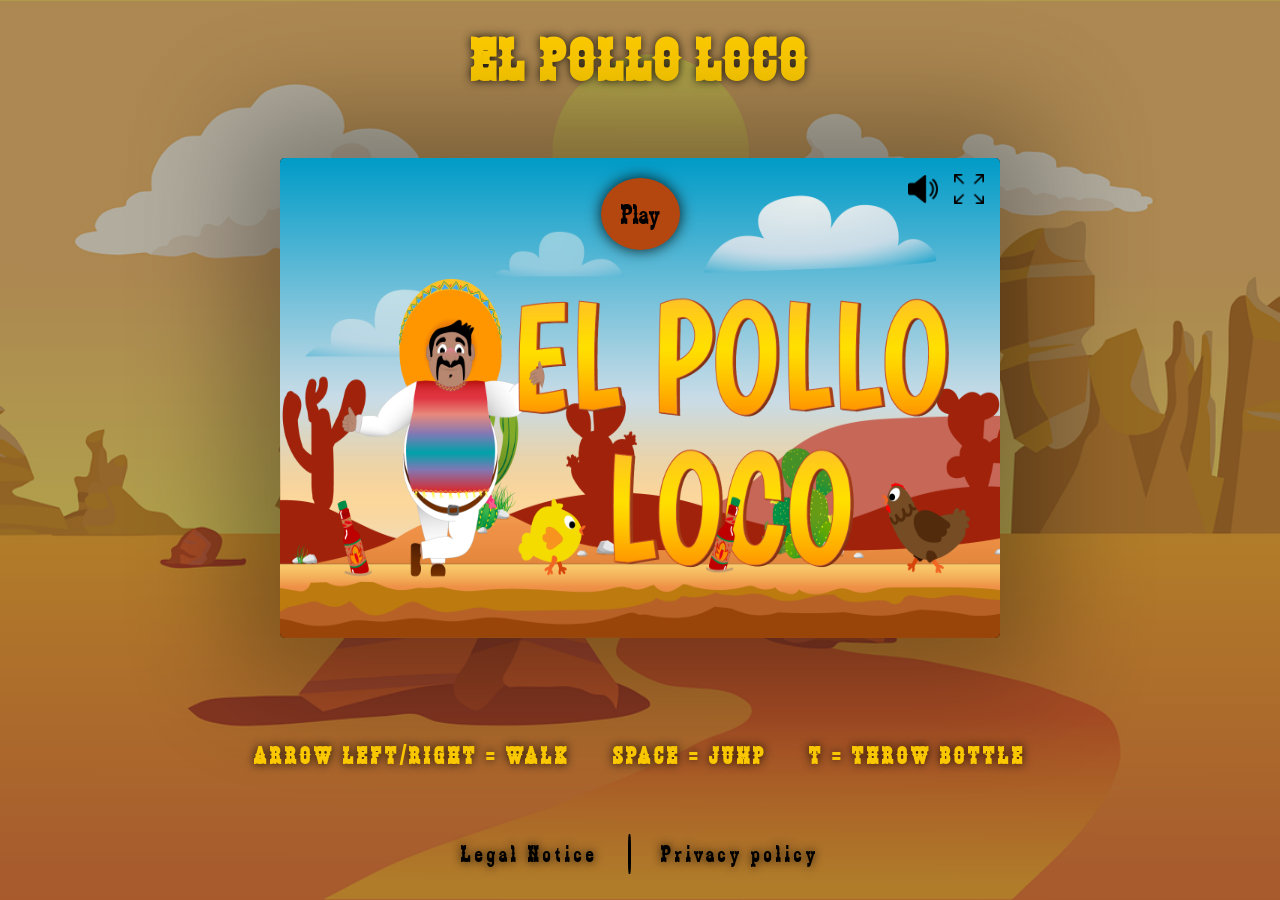
<file: index.html>
<!DOCTYPE html>
<html lang="en" translate="no">

<head>
    <meta charset="UTF-8">
    <meta name="viewport" content="width=device-width, initial-scale=1.0">
    <title>El Pollo Loco</title>
    <link rel="icon" type="image/x-icon" href="img/6_salsa_bottle/bottle_rotation/1_bottle_rotation.png">
    <link rel="stylesheet" href="css/style.css">
    <link rel="stylesheet" href="css/fonts-zabras.css">
    <script src="javaScript/classes/world.class.js"></script>
    <script src="javaScript/classes/drawableObjects.class.js"></script>
    <script src="javaScript/classes/startScreen.class.js"></script>
    <script src="javaScript/classes/endScreen.class.js"></script>
    <script src="javaScript/classes/movableObjects.class.js"></script>
    <script src="javaScript/classes/backgroundObjects.class.js"></script>
    <script src="javaScript/classes/keyboard.class.js"></script>
    <script src="javaScript/classes/clouds.class.js"></script>
    <script src="javaScript/classes/character.class.js"></script>
    <script src="javaScript/classes/chicken.class.js"></script>
    <script src="javaScript/classes/smallChicken.class.js"></script>
    <script src="javaScript/classes/bottlebar.class.js"></script>
    <script src="javaScript/classes/healthBar.class.js"></script>
    <script src="javaScript/classes/coinBar.class.js"></script>
    <script src="javaScript/classes/level.class.js"></script>
    <script src="javaScript/classes/endboss.class.js"></script>
    <script src="javaScript/classes/coins.class.js"></script>
    <script src="javaScript/classes/bottle.class.js"></script>
    <script src="javaScript/classes/throwAbleObjects.class.js"></script>
    <script src="javaScript/classes/bossHealthBar.class.js"></script>

    <script src="javaScript/levels/level1.js"></script>
    <script src="javaScript/game.js"></script>
</head>

<body onload="init(); loadRightIcon()">

    <header>
        <h1>EL POLLO LOCO</h1>
        <h1>
        </h1>
    </header>

    <section class="section-canvas">
        <div class="container" id="fullscreen">
            <canvas width="720" height="480" id="canvas" class="canvasSize">
            </canvas>
            <menu class="controls_top" id="menu-top">
                <button class="play-button" onclick="startTheGame()" id="play-button">Play</button>
                <div class="mute-fullscreen-div">
                    <button onmousedown="changeImgSrc('volume')"><img src="icons/volume.png" alt="Volume"
                            id="volume-img"></button>
                    <button onmousedown="changeImgSrc('screen')" class="screen-button"><img src="icons/fullscreen.png" alt="Fullscreen"
                            id="fullscreen-img"></button>
                </div>
            </menu>
            <div class="game-over-buttons" id="game-over-buttons">
                <button onclick="reloadGame()">Play again</button>
                <button onclick="restartGame()">To Menu</button>
            </div>
            <menu class="controls_bottom none" id="menu-bottom">
                <div class="control_panel_left">
                    <button id="btn-left-mobile"><img src="icons/arrow-left.png" alt="Arrow left"></button>
                    <button id="btn-right-mobile"><img src="icons/arrow-right.png" alt="Arrow rigth"></button>
                </div>
                <div class="control_panel_right">
                    <button id="btn-jump-mobile"><img src="icons/up-arrow.png" alt="Arrow up"></button>
                    <button id="btn-throw-mobile"><img src="icons/curve-arrow.png" alt="Arrow curve"></button>
                </div>
            </menu>
        </div>
    </section>

    <section>
        <div class="description">
            <h2>ARROW LEFT/RIGHT = WALK</h2>
            <h2>SPACE = JUMP</h2>
            <h2>T = THROW BOTTLE</h2>
        </div>
    </section>

    <footer id="footer">
        <a href="legal-notice.html">Legal Notice</a>
        <div class="placeholder"></div>
        <a href="privacy-policy.html">Privacy policy</a>
    </footer>

    <div class="phone-message">
        <h3>Pleaser rotate your phone or tablet to play!</h3>
        <img src="icons/phone-rotate.png" alt="">
    </div>
</body>

</html>
</file>
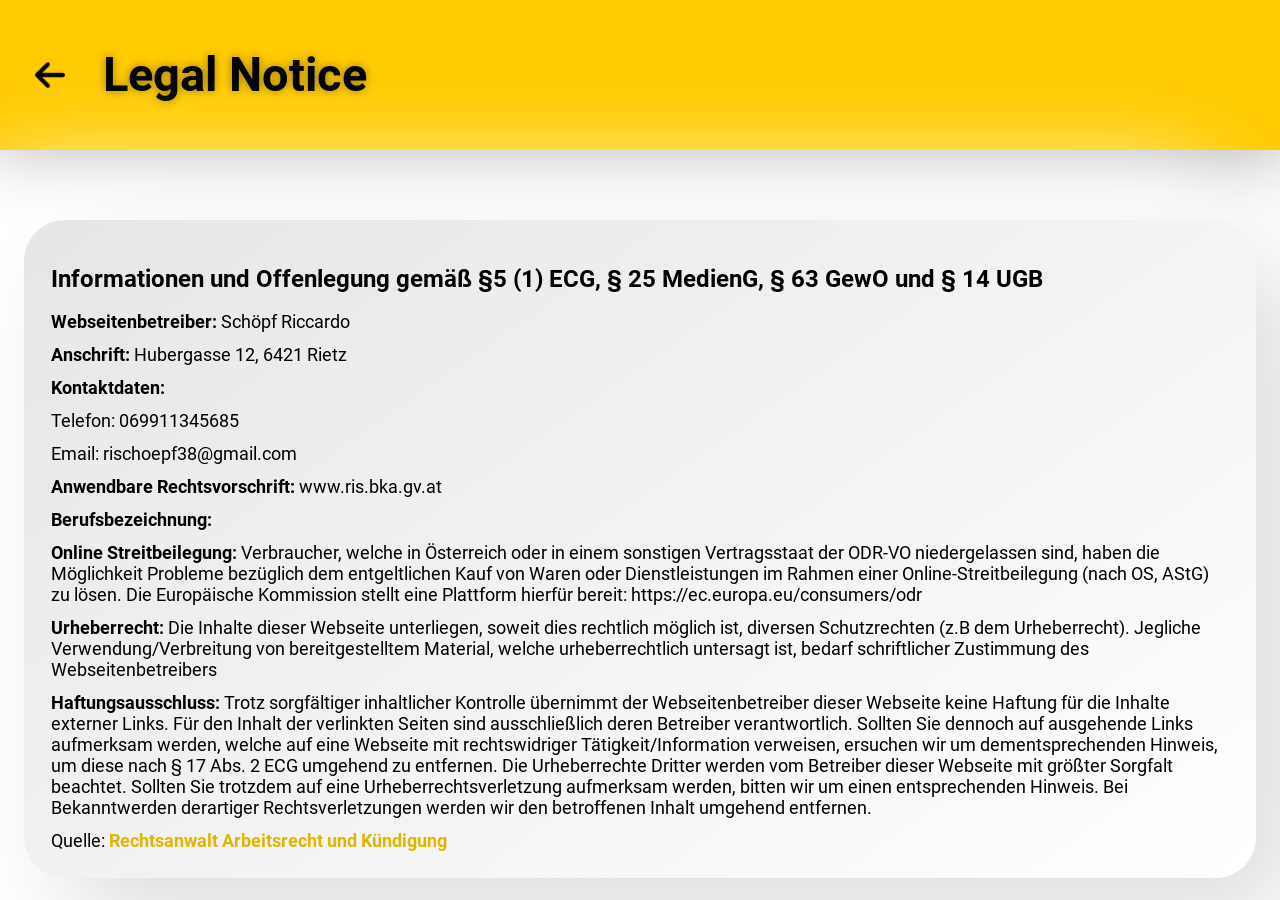
<file: legal-notice.html>
<!DOCTYPE html>
<html lang="en">

<head>
    <meta charset="UTF-8">
    <meta name="viewport" content="width=device-width, initial-scale=1.0">
    <title>El Pollo Loco | Legal Notice</title>
    <link rel="icon" type="image/x-icon" href="img/6_salsa_bottle/bottle_rotation/1_bottle_rotation.png">
    <link rel="stylesheet" href="css/fonts-roboto.css">
    <link rel="stylesheet" href="css/legal-notice-privacy-police.css">
    <script src="javaScript/legal-notive-privacy-police.js"></script>
</head>

<body>
    <header>
        <button onclick="goToLastPage()"><img src="icons/arrow-back.png" alt=""></button>
        <h1>Legal Notice</h1>
    </header>
    <section class="content">
        <h2>Informationen und Offenlegung gemäß §5 (1) ECG, § 25 MedienG, § 63 GewO und § 14 UGB</h2>

        <p><b>Webseitenbetreiber:</b> Schöpf Riccardo</p>

        <p><b>Anschrift:</b> Hubergasse 12, 6421 Rietz</p>

        <div>
            <p><b>Kontaktdaten:</b></p>
            <p>Telefon: 069911345685</p>
            <p>Email: rischoepf38@gmail.com</p>
        </div>

        <p><b>Anwendbare Rechtsvorschrift:</b> www.ris.bka.gv.at</p>

        <p><b>Berufsbezeichnung:</b></p>


        <p><b>Online Streitbeilegung:</b> Verbraucher, welche in Österreich oder in einem sonstigen Vertragsstaat der
            ODR-VO niedergelassen sind, haben die Möglichkeit Probleme bezüglich dem entgeltlichen Kauf von Waren oder
            Dienstleistungen im Rahmen einer Online-Streitbeilegung (nach OS, AStG) zu lösen. Die Europäische
            Kommission stellt eine Plattform hierfür bereit: https://ec.europa.eu/consumers/odr
        </p>

        <p><b>Urheberrecht:</b> Die Inhalte dieser Webseite unterliegen, soweit dies rechtlich möglich ist, diversen
            Schutzrechten (z.B dem Urheberrecht). Jegliche Verwendung/Verbreitung von bereitgestelltem Material, welche
            urheberrechtlich untersagt ist, bedarf schriftlicher Zustimmung des Webseitenbetreibers
        </p>

        <p><b>Haftungsausschluss:</b> Trotz sorgfältiger inhaltlicher Kontrolle übernimmt der Webseitenbetreiber dieser
            Webseite keine Haftung für die Inhalte externer Links. Für den Inhalt der verlinkten Seiten sind
            ausschließlich deren Betreiber verantwortlich. Sollten Sie dennoch auf ausgehende Links aufmerksam werden,
            welche auf eine Webseite mit rechtswidriger Tätigkeit/Information verweisen, ersuchen wir um
            dementsprechenden Hinweis, um diese nach § 17 Abs. 2 ECG umgehend zu entfernen.
            Die Urheberrechte Dritter werden vom Betreiber dieser Webseite mit größter Sorgfalt beachtet. Sollten Sie
            trotzdem auf eine Urheberrechtsverletzung aufmerksam werden, bitten wir um einen entsprechenden Hinweis. Bei
            Bekanntwerden derartiger Rechtsverletzungen werden wir den betroffenen Inhalt umgehend entfernen.
        </p>

        <p class="source-p">Quelle: <a href="https://www.ortner-rechtsanwalt.at/rechtsanwalt-fuer-arbeitsrecht/">
                Rechtsanwalt Arbeitsrecht und Kündigung</a>
        </p>
    </section>
</body>
</html>
</file>
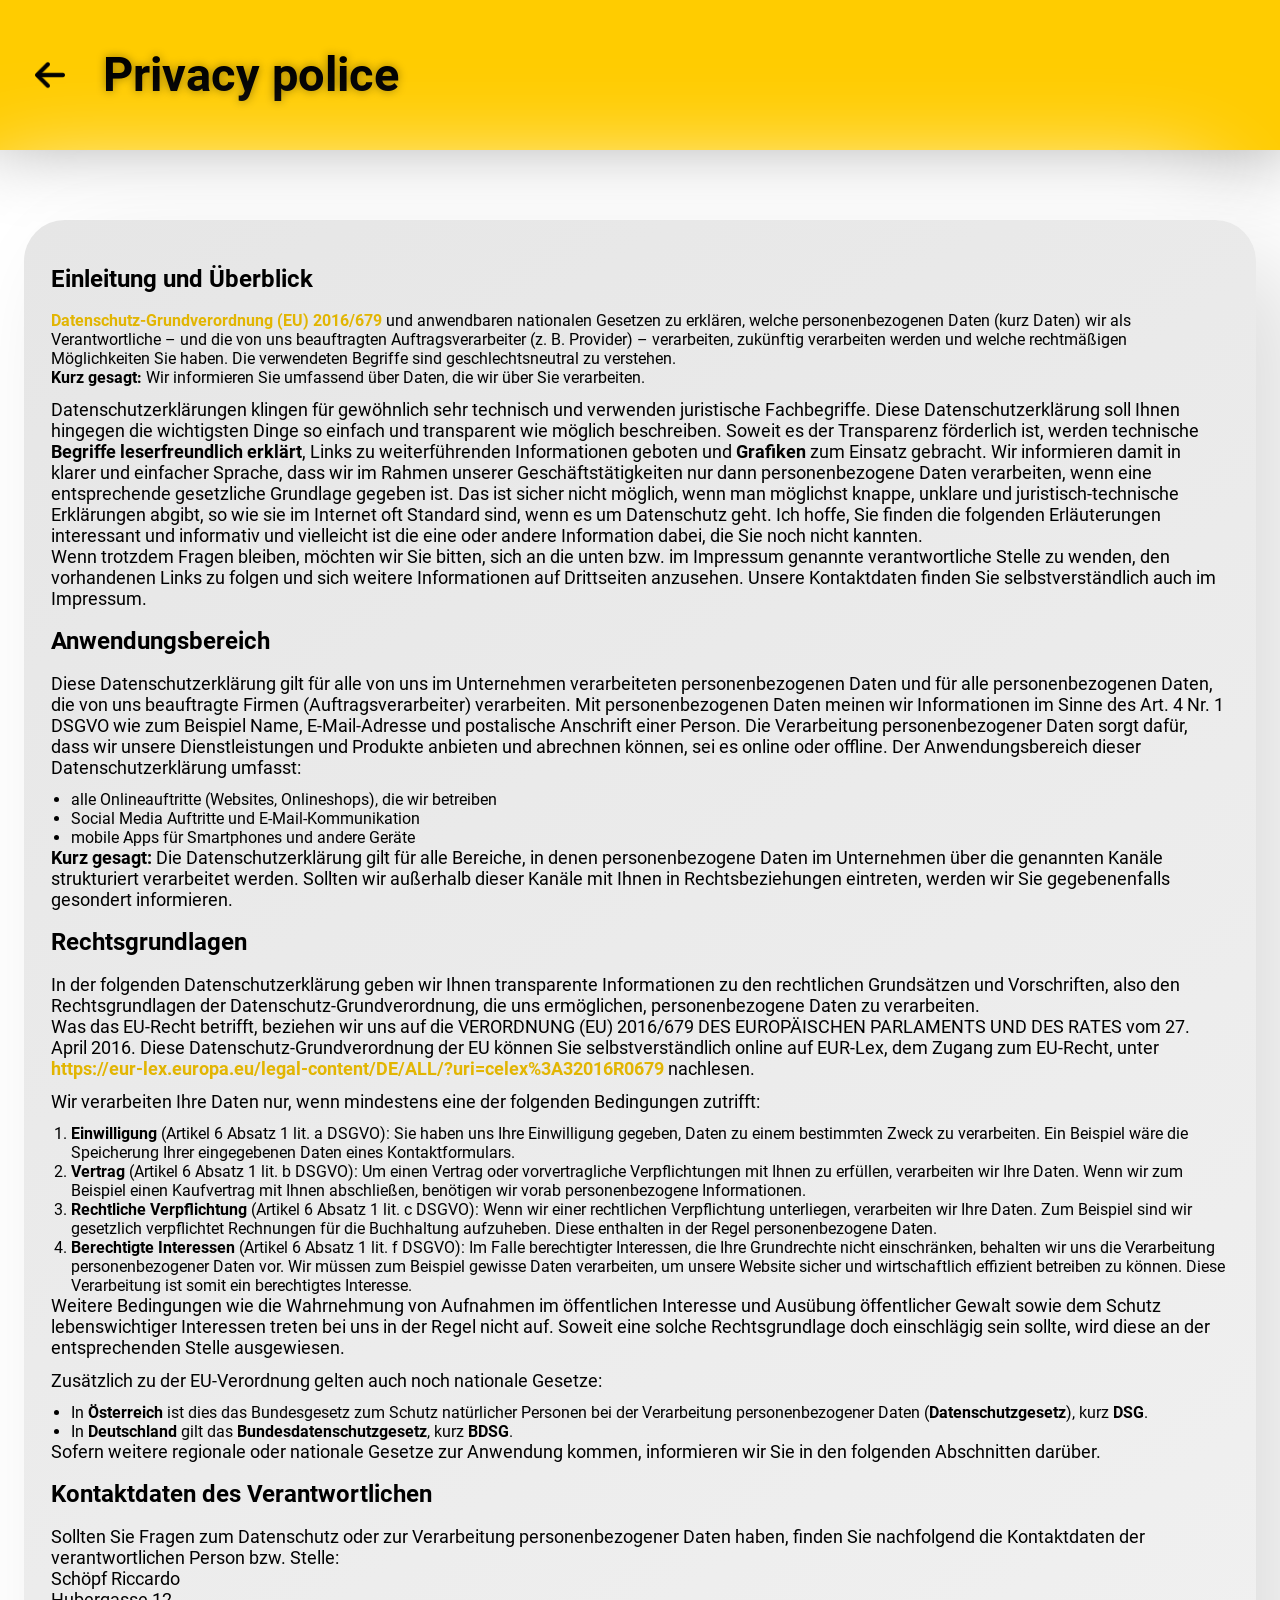
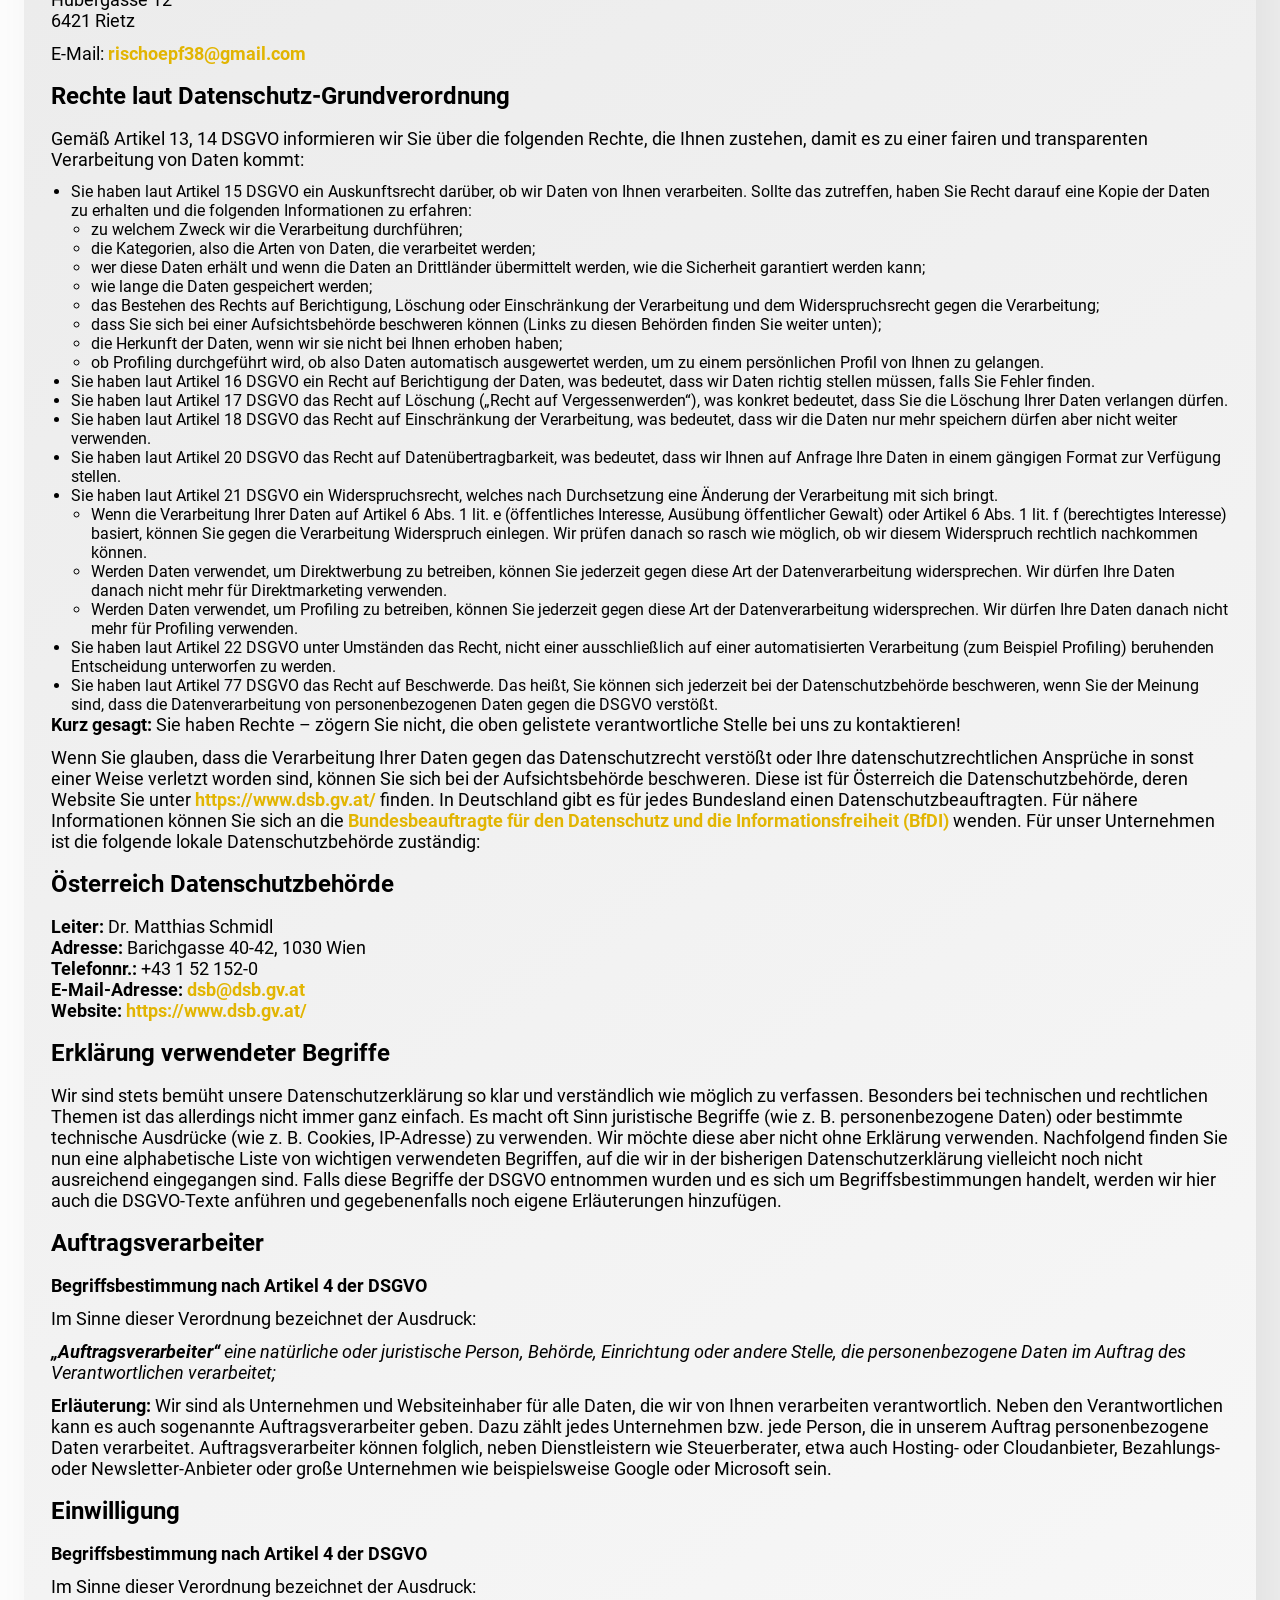
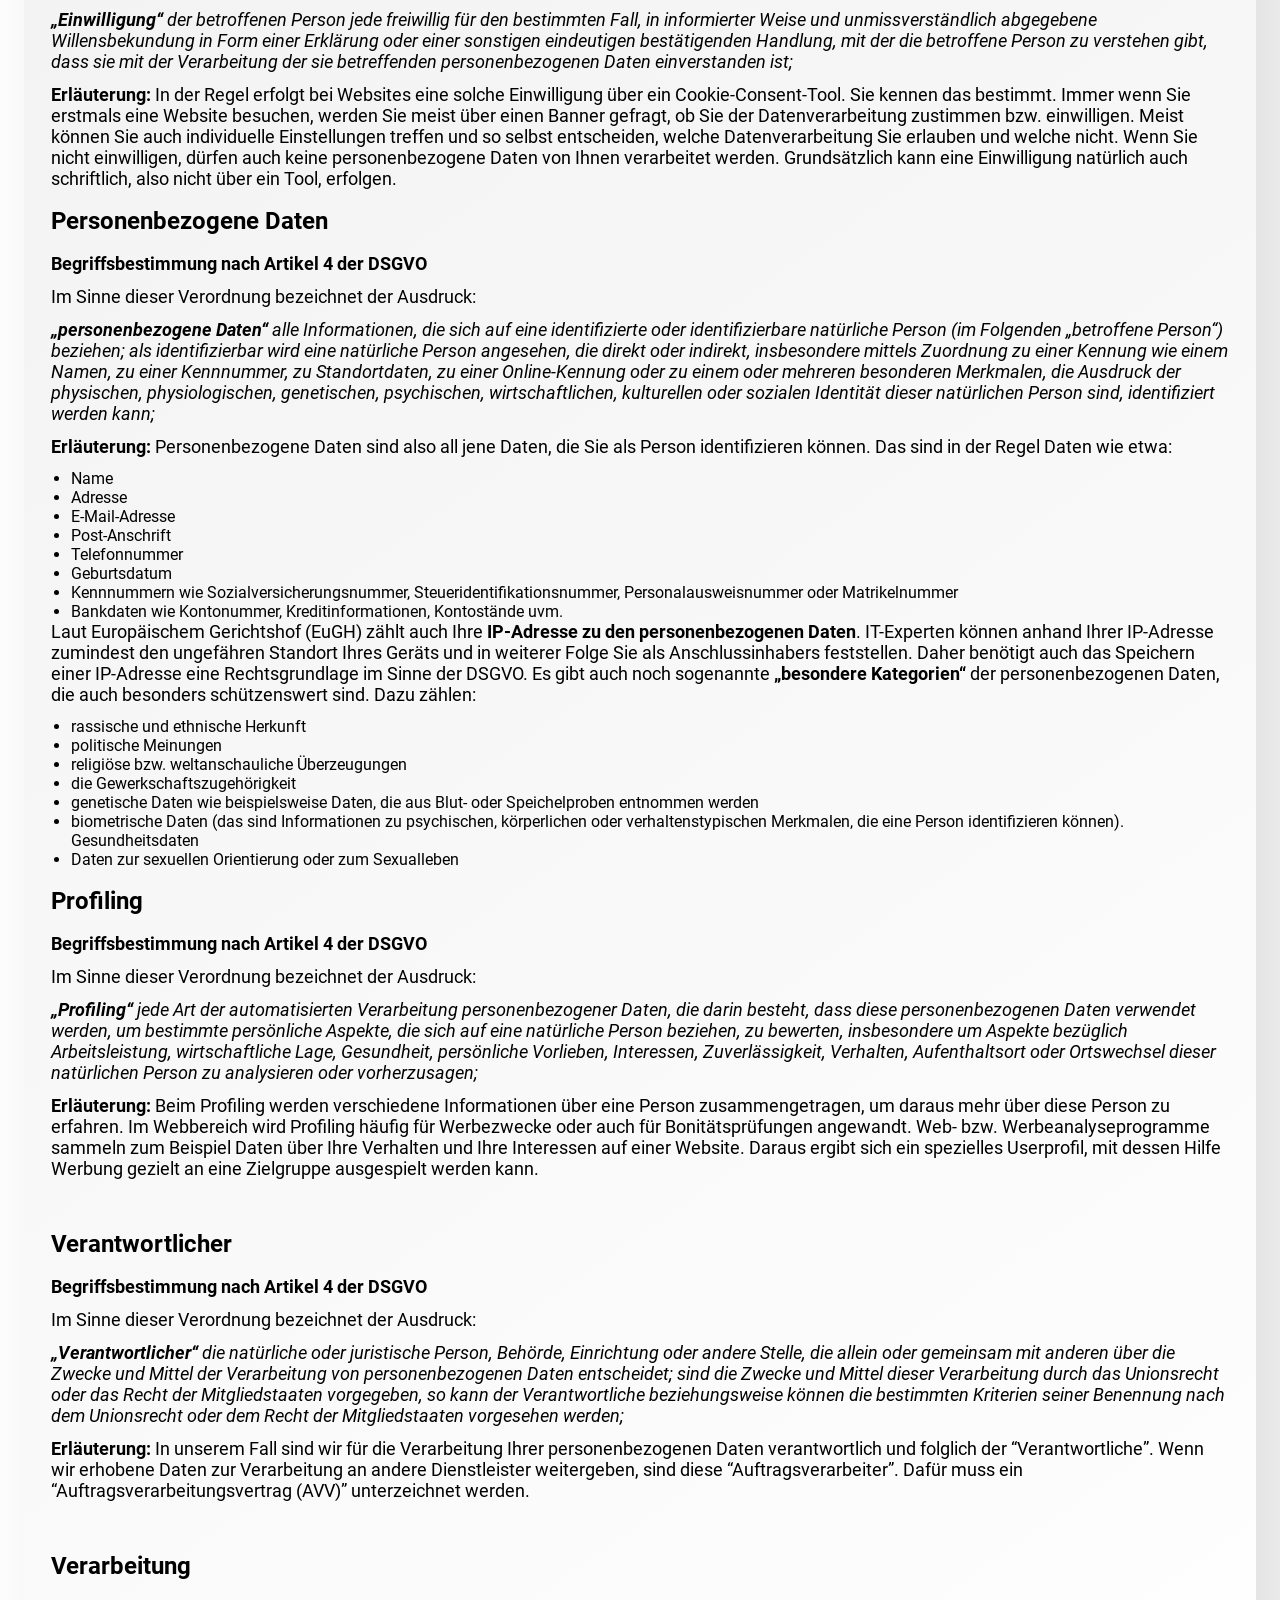
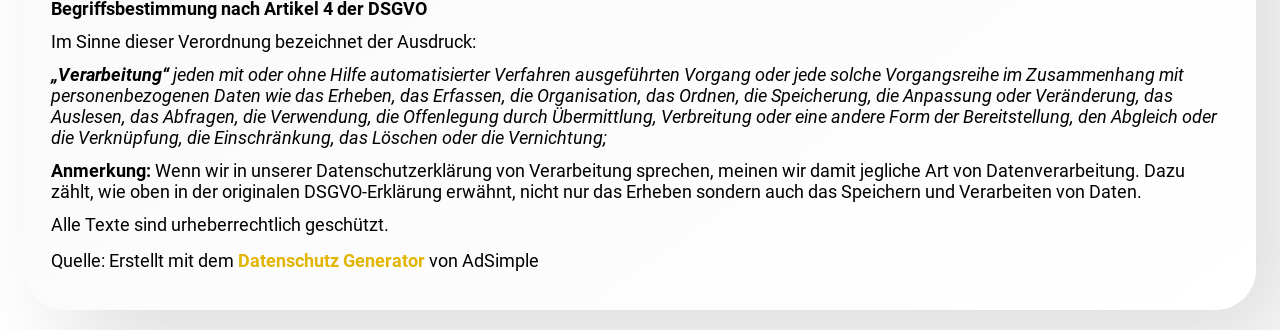
<file: privacy-policy.html>
<!DOCTYPE html>
<html lang="en">

<head>
    <meta charset="UTF-8">
    <meta name="viewport" content="width=device-width, initial-scale=1.0">
    <title>El Pollo Loco | Privacy policy</title>
    <link rel="icon" type="image/x-icon" href="img/6_salsa_bottle/bottle_rotation/1_bottle_rotation.png">
    <link rel="stylesheet" href="css/fonts-roboto.css">
    <link rel="stylesheet" href="css/legal-notice-privacy-police.css">
    <script src="javaScript/legal-notive-privacy-police.js"></script>
</head>

<body>
    <header>
        <button onclick="goToLastPage()"><img src="icons/arrow-back.png" alt=""></button>
        <h1>Privacy police</h1>
    </header>
    <section class="content">
        <h2 id="einleitung-ueberblick" class="adsimple-112851265">Einleitung und Überblick</h2>
        
            <a class="adsimple-112851265"
                href="https://eur-lex.europa.eu/legal-content/DE/TXT/HTML/?uri=CELEX:32016R0679&amp;from=DE&amp;tid=112851265#d1e2269-1-1"
                target="_blank" rel="noopener">Datenschutz-Grundverordnung (EU) 2016/679</a> und anwendbaren nationalen
            Gesetzen zu erklären, welche personenbezogenen Daten (kurz Daten) wir als Verantwortliche &#8211; und die
            von uns beauftragten Auftragsverarbeiter (z. B. Provider) &#8211; verarbeiten, zukünftig verarbeiten werden
            und welche rechtmäßigen Möglichkeiten Sie haben. Die verwendeten Begriffe sind geschlechtsneutral zu
            verstehen.<br />
            <strong class="adsimple-112851265">Kurz gesagt:</strong> Wir informieren Sie umfassend über Daten, die wir
            über Sie verarbeiten.
        </p>
        <p>Datenschutzerklärungen klingen für gewöhnlich sehr technisch und verwenden juristische Fachbegriffe. Diese
            Datenschutzerklärung soll Ihnen hingegen die wichtigsten Dinge so einfach und transparent wie möglich
            beschreiben. Soweit es der Transparenz förderlich ist, werden technische <strong
                class="adsimple-112851265">Begriffe leserfreundlich erklärt</strong>, Links zu weiterführenden
            Informationen geboten und <strong class="adsimple-112851265">Grafiken</strong> zum Einsatz gebracht. Wir
            informieren damit in klarer und einfacher Sprache, dass wir im Rahmen unserer Geschäftstätigkeiten nur dann
            personenbezogene Daten verarbeiten, wenn eine entsprechende gesetzliche Grundlage gegeben ist. Das ist
            sicher nicht möglich, wenn man möglichst knappe, unklare und juristisch-technische Erklärungen abgibt, so
            wie sie im Internet oft Standard sind, wenn es um Datenschutz geht. Ich hoffe, Sie finden die folgenden
            Erläuterungen interessant und informativ und vielleicht ist die eine oder andere Information dabei, die Sie
            noch nicht kannten.<br />
            Wenn trotzdem Fragen bleiben, möchten wir Sie bitten, sich an die unten bzw. im Impressum genannte
            verantwortliche Stelle zu wenden, den vorhandenen Links zu folgen und sich weitere Informationen auf
            Drittseiten anzusehen. Unsere Kontaktdaten finden Sie selbstverständlich auch im Impressum.</p>
        <h2 id="anwendungsbereich" class="adsimple-112851265">Anwendungsbereich</h2>
        <p>Diese Datenschutzerklärung gilt für alle von uns im Unternehmen verarbeiteten personenbezogenen Daten und für
            alle personenbezogenen Daten, die von uns beauftragte Firmen (Auftragsverarbeiter) verarbeiten. Mit
            personenbezogenen Daten meinen wir Informationen im Sinne des Art. 4 Nr. 1 DSGVO wie zum Beispiel Name,
            E-Mail-Adresse und postalische Anschrift einer Person. Die Verarbeitung personenbezogener Daten sorgt dafür,
            dass wir unsere Dienstleistungen und Produkte anbieten und abrechnen können, sei es online oder offline. Der
            Anwendungsbereich dieser Datenschutzerklärung umfasst:</p>
        <ul class="adsimple-112851265">
            <li class="adsimple-112851265">alle Onlineauftritte (Websites, Onlineshops), die wir betreiben</li>
            <li class="adsimple-112851265">Social Media Auftritte und E-Mail-Kommunikation</li>
            <li class="adsimple-112851265">mobile Apps für Smartphones und andere Geräte</li>
        </ul>
        <p>
            <strong class="adsimple-112851265">Kurz gesagt:</strong> Die Datenschutzerklärung gilt für alle Bereiche, in
            denen personenbezogene Daten im Unternehmen über die genannten Kanäle strukturiert verarbeitet werden.
            Sollten wir außerhalb dieser Kanäle mit Ihnen in Rechtsbeziehungen eintreten, werden wir Sie gegebenenfalls
            gesondert informieren.
        </p>
        <h2 id="rechtsgrundlagen" class="adsimple-112851265">Rechtsgrundlagen</h2>
        <p>In der folgenden Datenschutzerklärung geben wir Ihnen transparente Informationen zu den rechtlichen
            Grundsätzen und Vorschriften, also den Rechtsgrundlagen der Datenschutz-Grundverordnung, die uns
            ermöglichen, personenbezogene Daten zu verarbeiten.<br />
            Was das EU-Recht betrifft, beziehen wir uns auf die VERORDNUNG (EU) 2016/679 DES EUROPÄISCHEN PARLAMENTS UND
            DES RATES vom 27. April 2016. Diese Datenschutz-Grundverordnung der EU können Sie selbstverständlich online
            auf EUR-Lex, dem Zugang zum EU-Recht, unter <a class="adsimple-112851265"
                href="https://eur-lex.europa.eu/legal-content/DE/ALL/?uri=celex%3A32016R0679">https://eur-lex.europa.eu/legal-content/DE/ALL/?uri=celex%3A32016R0679</a>
            nachlesen.</p>
        <p>Wir verarbeiten Ihre Daten nur, wenn mindestens eine der folgenden Bedingungen zutrifft:</p>
        <ol>
            <li class="adsimple-112851265">
                <strong class="adsimple-112851265">Einwilligung</strong> (Artikel 6 Absatz 1 lit. a DSGVO): Sie haben
                uns Ihre Einwilligung gegeben, Daten zu einem bestimmten Zweck zu verarbeiten. Ein Beispiel wäre die
                Speicherung Ihrer eingegebenen Daten eines Kontaktformulars.
            </li>
            <li class="adsimple-112851265">
                <strong class="adsimple-112851265">Vertrag</strong> (Artikel 6 Absatz 1 lit. b DSGVO): Um einen Vertrag
                oder vorvertragliche Verpflichtungen mit Ihnen zu erfüllen, verarbeiten wir Ihre Daten. Wenn wir zum
                Beispiel einen Kaufvertrag mit Ihnen abschließen, benötigen wir vorab personenbezogene Informationen.
            </li>
            <li class="adsimple-112851265">
                <strong class="adsimple-112851265">Rechtliche Verpflichtung</strong> (Artikel 6 Absatz 1 lit. c DSGVO):
                Wenn wir einer rechtlichen Verpflichtung unterliegen, verarbeiten wir Ihre Daten. Zum Beispiel sind wir
                gesetzlich verpflichtet Rechnungen für die Buchhaltung aufzuheben. Diese enthalten in der Regel
                personenbezogene Daten.
            </li>
            <li class="adsimple-112851265">
                <strong class="adsimple-112851265">Berechtigte Interessen</strong> (Artikel 6 Absatz 1 lit. f DSGVO): Im
                Falle berechtigter Interessen, die Ihre Grundrechte nicht einschränken, behalten wir uns die
                Verarbeitung personenbezogener Daten vor. Wir müssen zum Beispiel gewisse Daten verarbeiten, um unsere
                Website sicher und wirtschaftlich effizient betreiben zu können. Diese Verarbeitung ist somit ein
                berechtigtes Interesse.
            </li>
        </ol>
        <p>Weitere Bedingungen wie die Wahrnehmung von Aufnahmen im öffentlichen Interesse und Ausübung öffentlicher
            Gewalt sowie dem Schutz lebenswichtiger Interessen treten bei uns in der Regel nicht auf. Soweit eine solche
            Rechtsgrundlage doch einschlägig sein sollte, wird diese an der entsprechenden Stelle ausgewiesen.</p>
        <p>Zusätzlich zu der EU-Verordnung gelten auch noch nationale Gesetze:</p>
        <ul class="adsimple-112851265">
            <li class="adsimple-112851265">In <strong class="adsimple-112851265">Österreich</strong> ist dies das
                Bundesgesetz zum Schutz natürlicher Personen bei der Verarbeitung personenbezogener Daten (<strong
                    class="adsimple-112851265">Datenschutzgesetz</strong>), kurz <strong
                    class="adsimple-112851265">DSG</strong>.</li>
            <li class="adsimple-112851265">In <strong class="adsimple-112851265">Deutschland</strong> gilt das <strong
                    class="adsimple-112851265">Bundesdatenschutzgesetz</strong>, kurz<strong class="adsimple-112851265">
                    BDSG</strong>.</li>
        </ul>
        <p>Sofern weitere regionale oder nationale Gesetze zur Anwendung kommen, informieren wir Sie in den folgenden
            Abschnitten darüber.</p>
        <h2 id="kontaktdaten-verantwortliche" class="adsimple-112851265">Kontaktdaten des Verantwortlichen</h2>
        <p>Sollten Sie Fragen zum Datenschutz oder zur Verarbeitung personenbezogener Daten haben, finden Sie
            nachfolgend die Kontaktdaten der verantwortlichen Person bzw. Stelle:<br />
            <span class="adsimple-112851265" style="font-weight: 400">Schöpf Riccardo<br />
                Hubergasse 12<br />
                6421 Rietz</span>
        </p>
        <p>E-Mail: <a href="mailto:rischoepf38@gmail.com">rischoepf38@gmail.com</a>
        </p>
        <h2 id="rechte-dsgvo" class="adsimple-112851265">Rechte laut Datenschutz-Grundverordnung</h2>
        <p>Gemäß Artikel 13, 14 DSGVO informieren wir Sie über die folgenden Rechte, die Ihnen zustehen, damit es zu
            einer fairen und transparenten Verarbeitung von Daten kommt:</p>
        <ul class="adsimple-112851265">
            <li class="adsimple-112851265">Sie haben laut Artikel 15 DSGVO ein Auskunftsrecht darüber, ob wir Daten von
                Ihnen verarbeiten. Sollte das zutreffen, haben Sie Recht darauf eine Kopie der Daten zu erhalten und die
                folgenden Informationen zu erfahren:
                <ul class="adsimple-112851265">
                    <li class="adsimple-112851265">zu welchem Zweck wir die Verarbeitung durchführen;</li>
                    <li class="adsimple-112851265">die Kategorien, also die Arten von Daten, die verarbeitet werden;
                    </li>
                    <li class="adsimple-112851265">wer diese Daten erhält und wenn die Daten an Drittländer übermittelt
                        werden, wie die Sicherheit garantiert werden kann;</li>
                    <li class="adsimple-112851265">wie lange die Daten gespeichert werden;</li>
                    <li class="adsimple-112851265">das Bestehen des Rechts auf Berichtigung, Löschung oder Einschränkung
                        der Verarbeitung und dem Widerspruchsrecht gegen die Verarbeitung;</li>
                    <li class="adsimple-112851265">dass Sie sich bei einer Aufsichtsbehörde beschweren können (Links zu
                        diesen Behörden finden Sie weiter unten);</li>
                    <li class="adsimple-112851265">die Herkunft der Daten, wenn wir sie nicht bei Ihnen erhoben haben;
                    </li>
                    <li class="adsimple-112851265">ob Profiling durchgeführt wird, ob also Daten automatisch ausgewertet
                        werden, um zu einem persönlichen Profil von Ihnen zu gelangen.</li>
                </ul>
            </li>
            <li class="adsimple-112851265">Sie haben laut Artikel 16 DSGVO ein Recht auf Berichtigung der Daten, was
                bedeutet, dass wir Daten richtig stellen müssen, falls Sie Fehler finden.</li>
            <li class="adsimple-112851265">Sie haben laut Artikel 17 DSGVO das Recht auf Löschung („Recht auf
                Vergessenwerden“), was konkret bedeutet, dass Sie die Löschung Ihrer Daten verlangen dürfen.</li>
            <li class="adsimple-112851265">Sie haben laut Artikel 18 DSGVO das Recht auf Einschränkung der Verarbeitung,
                was bedeutet, dass wir die Daten nur mehr speichern dürfen aber nicht weiter verwenden.</li>
            <li class="adsimple-112851265">Sie haben laut Artikel 20 DSGVO das Recht auf Datenübertragbarkeit, was
                bedeutet, dass wir Ihnen auf Anfrage Ihre Daten in einem gängigen Format zur Verfügung stellen.</li>
            <li class="adsimple-112851265">Sie haben laut Artikel 21 DSGVO ein Widerspruchsrecht, welches nach
                Durchsetzung eine Änderung der Verarbeitung mit sich bringt.
                <ul class="adsimple-112851265">
                    <li class="adsimple-112851265">Wenn die Verarbeitung Ihrer Daten auf Artikel 6 Abs. 1 lit. e
                        (öffentliches Interesse, Ausübung öffentlicher Gewalt) oder Artikel 6 Abs. 1 lit. f
                        (berechtigtes Interesse) basiert, können Sie gegen die Verarbeitung Widerspruch einlegen. Wir
                        prüfen danach so rasch wie möglich, ob wir diesem Widerspruch rechtlich nachkommen können.</li>
                    <li class="adsimple-112851265">Werden Daten verwendet, um Direktwerbung zu betreiben, können Sie
                        jederzeit gegen diese Art der Datenverarbeitung widersprechen. Wir dürfen Ihre Daten danach
                        nicht mehr für Direktmarketing verwenden.</li>
                    <li class="adsimple-112851265">Werden Daten verwendet, um Profiling zu betreiben, können Sie
                        jederzeit gegen diese Art der Datenverarbeitung widersprechen. Wir dürfen Ihre Daten danach
                        nicht mehr für Profiling verwenden.</li>
                </ul>
            </li>
            <li class="adsimple-112851265">Sie haben laut Artikel 22 DSGVO unter Umständen das Recht, nicht einer
                ausschließlich auf einer automatisierten Verarbeitung (zum Beispiel Profiling) beruhenden Entscheidung
                unterworfen zu werden.</li>
            <li class="adsimple-112851265">Sie haben laut Artikel 77 DSGVO das Recht auf Beschwerde. Das heißt, Sie
                können sich jederzeit bei der Datenschutzbehörde beschweren, wenn Sie der Meinung sind, dass die
                Datenverarbeitung von personenbezogenen Daten gegen die DSGVO verstößt.</li>
        </ul>
        <p>
            <strong class="adsimple-112851265">Kurz gesagt:</strong> Sie haben Rechte &#8211; zögern Sie nicht, die oben
            gelistete verantwortliche Stelle bei uns zu kontaktieren!
        </p>
        <p>Wenn Sie glauben, dass die Verarbeitung Ihrer Daten gegen das Datenschutzrecht verstößt oder Ihre
            datenschutzrechtlichen Ansprüche in sonst einer Weise verletzt worden sind, können Sie sich bei der
            Aufsichtsbehörde beschweren. Diese ist für Österreich die Datenschutzbehörde, deren Website Sie unter <a
                class="adsimple-112851265" href="https://www.dsb.gv.at/?tid=112851265" target="_blank"
                rel="noopener">https://www.dsb.gv.at/</a> finden. In Deutschland gibt es für jedes Bundesland einen
            Datenschutzbeauftragten. Für nähere Informationen können Sie sich an die <a class="adsimple-112851265"
                href="https://www.bfdi.bund.de/DE/Home/home_node.html" target="_blank" rel="noopener">Bundesbeauftragte
                für den Datenschutz und die Informationsfreiheit (BfDI)</a> wenden. Für unser Unternehmen ist die
            folgende lokale Datenschutzbehörde zuständig:</p>
        <h2 id="oesterreich-datenschutzbehoerde" class="adsimple-112851265">Österreich Datenschutzbehörde</h2>
        <p>
            <strong class="adsimple-112851265">Leiter: </strong>Dr. Matthias Schmidl<strong class="adsimple-112851265">
                <br />
                Adresse: </strong>Barichgasse 40-42, 1030 Wien<strong class="adsimple-112851265">
                <br />
                Telefonnr.: </strong>+43 1 52 152-0<strong class="adsimple-112851265">
                <br />
                E-Mail-Adresse: </strong>
            <a class="adsimple-112851265" href="mailto:dsb@dsb.gv.at" target="_blank" rel="noopener">dsb@dsb.gv.at</a>
            <strong class="adsimple-112851265">
                <br />
                Website: </strong>
            <a class="adsimple-112851265" href="https://www.dsb.gv.at/" target="_blank"
                rel="noopener">https://www.dsb.gv.at/</a>
        </p>
        <h2 id="erklaerung-verwendeter-begriffe" class="adsimple-112851265">Erklärung verwendeter Begriffe</h2>
        <p>Wir sind stets bemüht unsere Datenschutzerklärung so klar und verständlich wie möglich zu verfassen.
            Besonders bei technischen und rechtlichen Themen ist das allerdings nicht immer ganz einfach. Es macht oft
            Sinn juristische Begriffe (wie z. B. personenbezogene Daten) oder bestimmte technische Ausdrücke (wie z. B.
            Cookies, IP-Adresse) zu verwenden. Wir möchte diese aber nicht ohne Erklärung verwenden. Nachfolgend finden
            Sie nun eine alphabetische Liste von wichtigen verwendeten Begriffen, auf die wir in der bisherigen
            Datenschutzerklärung vielleicht noch nicht ausreichend eingegangen sind. Falls diese Begriffe der DSGVO
            entnommen wurden und es sich um Begriffsbestimmungen handelt, werden wir hier auch die DSGVO-Texte anführen
            und gegebenenfalls noch eigene Erläuterungen hinzufügen.</p>
        <h2 id="auftragsverarbeiter" class="adsimple-112851265">Auftragsverarbeiter</h2>
        <p>
            <strong class="adsimple-112851265">Begriffsbestimmung nach Artikel 4 der DSGVO</strong>
        </p>
        <p>Im Sinne dieser Verordnung bezeichnet der Ausdruck:</p>
        <blockquote>
            <p>
                <em>
                    <strong class="adsimple-112851265">„Auftragsverarbeiter“</strong> eine natürliche oder juristische
                    Person, Behörde, Einrichtung oder andere Stelle, die personenbezogene Daten im Auftrag des
                    Verantwortlichen verarbeitet;</em>
            </p>
        </blockquote>
        <p>
            <strong class="adsimple-112851265">Erläuterung:</strong> Wir sind als Unternehmen und Websiteinhaber für
            alle Daten, die wir von Ihnen verarbeiten verantwortlich. Neben den Verantwortlichen kann es auch sogenannte
            Auftragsverarbeiter geben. Dazu zählt jedes Unternehmen bzw. jede Person, die in unserem Auftrag
            personenbezogene Daten verarbeitet. Auftragsverarbeiter können folglich, neben Dienstleistern wie
            Steuerberater, etwa auch Hosting- oder Cloudanbieter, Bezahlungs- oder Newsletter-Anbieter oder große
            Unternehmen wie beispielsweise Google oder Microsoft sein.
        </p>
        <h2 id="einwilligung" class="adsimple-112851265">Einwilligung</h2>
        <p>
            <strong class="adsimple-112851265">Begriffsbestimmung nach Artikel 4 der DSGVO</strong>
        </p>
        <p>Im Sinne dieser Verordnung bezeichnet der Ausdruck:</p>
        <blockquote>
            <p>
                <em>
                    <strong class="adsimple-112851265">„Einwilligung“</strong> der betroffenen Person jede freiwillig
                    für den bestimmten Fall, in informierter Weise und unmissverständlich abgegebene Willensbekundung in
                    Form einer Erklärung oder einer sonstigen eindeutigen bestätigenden Handlung, mit der die betroffene
                    Person zu verstehen gibt, dass sie mit der Verarbeitung der sie betreffenden personenbezogenen Daten
                    einverstanden ist;</em>
            </p>
        </blockquote>
        <p>
            <strong class="adsimple-112851265">Erläuterung: </strong>In der Regel erfolgt bei Websites eine solche
            Einwilligung über ein Cookie-Consent-Tool. Sie kennen das bestimmt. Immer wenn Sie erstmals eine Website
            besuchen, werden Sie meist über einen Banner gefragt, ob Sie der Datenverarbeitung zustimmen bzw.
            einwilligen. Meist können Sie auch individuelle Einstellungen treffen und so selbst entscheiden, welche
            Datenverarbeitung Sie erlauben und welche nicht. Wenn Sie nicht einwilligen, dürfen auch keine
            personenbezogene Daten von Ihnen verarbeitet werden. Grundsätzlich kann eine Einwilligung natürlich auch
            schriftlich, also nicht über ein Tool, erfolgen.
        </p>
        <h2 id="personenbezogene-daten" class="adsimple-112851265">Personenbezogene Daten</h2>
        <p>
            <strong class="adsimple-112851265">Begriffsbestimmung nach Artikel 4 der DSGVO</strong>
        </p>
        <p>Im Sinne dieser Verordnung bezeichnet der Ausdruck:</p>
        <blockquote>
            <p>
                <strong class="adsimple-112851265">
                    <em>„personenbezogene Daten“</em>
                </strong>
                <em> alle Informationen, die sich auf eine identifizierte oder identifizierbare natürliche Person (im
                    Folgenden „betroffene Person“) beziehen; als identifizierbar wird eine natürliche Person angesehen,
                    die direkt oder indirekt, insbesondere mittels Zuordnung zu einer Kennung wie einem Namen, zu einer
                    Kennnummer, zu Standortdaten, zu einer Online-Kennung oder zu einem oder mehreren besonderen
                    Merkmalen, die Ausdruck der physischen, physiologischen, genetischen, psychischen, wirtschaftlichen,
                    kulturellen oder sozialen Identität dieser natürlichen Person sind, identifiziert werden kann;</em>
            </p>
        </blockquote>
        <p>
            <strong class="adsimple-112851265">Erläuterung:</strong> Personenbezogene Daten sind also all jene Daten,
            die Sie als Person identifizieren können. Das sind in der Regel Daten wie etwa:
        </p>
        <ul class="adsimple-112851265">
            <li class="adsimple-112851265">Name</li>
            <li class="adsimple-112851265">Adresse</li>
            <li class="adsimple-112851265">E-Mail-Adresse</li>
            <li class="adsimple-112851265">Post-Anschrift</li>
            <li class="adsimple-112851265">Telefonnummer</li>
            <li class="adsimple-112851265">Geburtsdatum</li>
            <li class="adsimple-112851265">Kennnummern wie Sozialversicherungsnummer, Steueridentifikationsnummer,
                Personalausweisnummer oder Matrikelnummer</li>
            <li class="adsimple-112851265">Bankdaten wie Kontonummer, Kreditinformationen, Kontostände uvm.</li>
        </ul>
        <p>Laut Europäischem Gerichtshof (EuGH) zählt auch Ihre <strong class="adsimple-112851265">IP-Adresse zu den
                personenbezogenen Daten</strong>. IT-Experten können anhand Ihrer IP-Adresse zumindest den ungefähren
            Standort Ihres Geräts und in weiterer Folge Sie als Anschlussinhabers feststellen. Daher benötigt auch das
            Speichern einer IP-Adresse eine Rechtsgrundlage im Sinne der DSGVO. Es gibt auch noch sogenannte <strong
                class="adsimple-112851265">„besondere Kategorien“</strong> der personenbezogenen Daten, die auch
            besonders schützenswert sind. Dazu zählen:</p>
        <ul class="adsimple-112851265">
            <li class="adsimple-112851265">rassische und ethnische Herkunft</li>
            <li class="adsimple-112851265">politische Meinungen</li>
            <li class="adsimple-112851265">religiöse bzw. weltanschauliche Überzeugungen</li>
            <li class="adsimple-112851265">die Gewerkschaftszugehörigkeit</li>
            <li class="adsimple-112851265">genetische Daten wie beispielsweise Daten, die aus Blut- oder Speichelproben
                entnommen werden</li>
            <li class="adsimple-112851265">biometrische Daten (das sind Informationen zu psychischen, körperlichen oder
                verhaltenstypischen Merkmalen, die eine Person identifizieren können).<br />
                Gesundheitsdaten</li>
            <li class="adsimple-112851265">Daten zur sexuellen Orientierung oder zum Sexualleben</li>
        </ul>
        <h2 id="profiling" class="adsimple-112851265">Profiling</h2>
        <p>
            <strong class="adsimple-112851265">Begriffsbestimmung nach Artikel 4 der DSGVO</strong>
        </p>
        <p>Im Sinne dieser Verordnung bezeichnet der Ausdruck:</p>
        <blockquote>
            <p>
                <em>
                    <strong class="adsimple-112851265">„Profiling“</strong> jede Art der automatisierten Verarbeitung
                    personenbezogener Daten, die darin besteht, dass diese personenbezogenen Daten verwendet werden, um
                    bestimmte persönliche Aspekte, die sich auf eine natürliche Person beziehen, zu bewerten,
                    insbesondere um Aspekte bezüglich Arbeitsleistung, wirtschaftliche Lage, Gesundheit, persönliche
                    Vorlieben, Interessen, Zuverlässigkeit, Verhalten, Aufenthaltsort oder Ortswechsel dieser
                    natürlichen Person zu analysieren oder vorherzusagen;</em>
            </p>
        </blockquote>
        <p>
            <strong class="adsimple-112851265">Erläuterung:</strong> Beim Profiling werden verschiedene Informationen
            über eine Person zusammengetragen, um daraus mehr über diese Person zu erfahren. Im Webbereich wird
            Profiling häufig für Werbezwecke oder auch für Bonitätsprüfungen angewandt. Web- bzw. Werbeanalyseprogramme
            sammeln zum Beispiel Daten über Ihre Verhalten und Ihre Interessen auf einer Website. Daraus ergibt sich ein
            spezielles Userprofil, mit dessen Hilfe Werbung gezielt an eine Zielgruppe ausgespielt werden kann.
        </p>
        <p>&nbsp;</p>
        <h2 id="verantwortlicher" class="adsimple-112851265">Verantwortlicher</h2>
        <p>
            <strong class="adsimple-112851265">Begriffsbestimmung nach Artikel 4 der DSGVO</strong>
        </p>
        <p>Im Sinne dieser Verordnung bezeichnet der Ausdruck:</p>
        <blockquote>
            <p>
                <em>
                    <strong class="adsimple-112851265">„Verantwortlicher“</strong> die natürliche oder juristische
                    Person, Behörde, Einrichtung oder andere Stelle, die allein oder gemeinsam mit anderen über die
                    Zwecke und Mittel der Verarbeitung von personenbezogenen Daten entscheidet; sind die Zwecke und
                    Mittel dieser Verarbeitung durch das Unionsrecht oder das Recht der Mitgliedstaaten vorgegeben, so
                    kann der Verantwortliche beziehungsweise können die bestimmten Kriterien seiner Benennung nach dem
                    Unionsrecht oder dem Recht der Mitgliedstaaten vorgesehen werden;</em>
            </p>
        </blockquote>
        <p>
            <strong class="adsimple-112851265">Erläuterung:</strong> In unserem Fall sind wir für die Verarbeitung Ihrer
            personenbezogenen Daten verantwortlich und folglich der &#8220;Verantwortliche&#8221;. Wenn wir erhobene
            Daten zur Verarbeitung an andere Dienstleister weitergeben, sind diese &#8220;Auftragsverarbeiter&#8221;.
            Dafür muss ein &#8220;Auftragsverarbeitungsvertrag (AVV)&#8221; unterzeichnet werden.
        </p>
        <p>&nbsp;</p>
        <h2 id="verarbeitung" class="adsimple-112851265">Verarbeitung</h2>
        <p>
            <strong class="adsimple-112851265">Begriffsbestimmung nach Artikel 4 der DSGVO</strong>
        </p>
        <p>Im Sinne dieser Verordnung bezeichnet der Ausdruck:</p>
        <blockquote>
            <p>
                <strong class="adsimple-112851265">
                    <em>„Verarbeitung“</em>
                </strong>
                <em> jeden mit oder ohne Hilfe automatisierter Verfahren ausgeführten Vorgang oder jede solche
                    Vorgangsreihe im Zusammenhang mit personenbezogenen Daten wie das Erheben, das Erfassen, die
                    Organisation, das Ordnen, die Speicherung, die Anpassung oder Veränderung, das Auslesen, das
                    Abfragen, die Verwendung, die Offenlegung durch Übermittlung, Verbreitung oder eine andere Form der
                    Bereitstellung, den Abgleich oder die Verknüpfung, die Einschränkung, das Löschen oder die
                    Vernichtung;</em>
            </p>
        </blockquote>
        <p>
            <strong class="adsimple-112851265">Anmerkung: </strong>Wenn wir in unserer Datenschutzerklärung von
            Verarbeitung sprechen, meinen wir damit jegliche Art von Datenverarbeitung. Dazu zählt, wie oben in der
            originalen DSGVO-Erklärung erwähnt, nicht nur das Erheben sondern auch das Speichern und Verarbeiten von
            Daten.
        </p>
        <p>Alle Texte sind urheberrechtlich geschützt.</p>
        <p style="margin-top:15px">Quelle: Erstellt mit dem <a href="https://www.adsimple.at/datenschutz-generator/"
                title="Datenschutz Generator Österreich von AdSimple">Datenschutz Generator</a> von AdSimple</p>
    </section>


</body>

</html>
</file>
<file: css/style.css>
* {
    margin: 0;
    font-family: 'zabras', Arial, Helvetica, sans-serif;
    padding: 0;
    box-sizing: border-box;
}

body {
    display: flex;
    flex-direction: column;
    align-items: center;
    background: linear-gradient(rgba(0, 0, 0, 0.3), rgba(0, 0, 0, 0.3)), url('../img/website_background/background.png') no-repeat;
    background-position: center;
    background-size: cover;
    letter-spacing: 4px;
    text-shadow: 0px 0px 10px rgba(0, 0, 0, 0.83);
    color: #ffcc00;
    height: 100vh;
    padding: clamp(0.3125rem, -0.125rem + 2.1875vw, 2.5rem)
             clamp(0.25rem, -0.2rem + 2.25vw, 2.5rem)
             clamp(0.3125rem, -0.125rem + 2.1875vw, 2.5rem)
             clamp(0.25rem, -0.2rem + 2.25vw, 2.5rem);
    justify-content: space-between;
}

h1 {
    text-align: center;
    font-weight: bold;
    font-size: 60px;
}

canvas {
    display: block;
    background-color: black;
    box-shadow: 0px 0px 109px 43px rgba(0, 0, 0, 0.3);
    border-radius: 5px;
}

.section-canvas {
    /* Behälter für Canvas-Sektion, bleibt für Desktop normal */
}

.description {
    text-align: center;
    flex-wrap: wrap;
    display: flex;
    justify-content: center;
    gap: clamp(1rem, 0.45rem + 2.75vw, 3.75rem);
    margin-top: 40px;
}

.controls_top {
    display: flex;
    justify-content: center;
    top: 0;
    left: 0;
    position: absolute;
    width: 720px;
}

.game-over-buttons {
    display: none;
    justify-content: center;
    top: 70%;
    position: absolute;
    width: 720px;
    gap: 12px;
}

.game-over-buttons button {
    padding: 8px;
    border-radius: 4px;
    background-color: #b4460f;
    box-shadow: 0px 0px 14px 1px rgba(0,0,0,0.75);
    border: none;
    transition: 0.3s all;
    font-size: 30px;
}

.controls_bottom {
    display: none;
    justify-content: space-between;
    bottom: 0;
    left: 0;
    position: absolute;
    width: 720px;
    padding-bottom: 20px;
    padding: 20px 10px;
}

.controls_bottom button {
    padding: 8px;
    border-radius: 50%;
    background-color: #b4460f;
    box-shadow: 0px 0px 14px 1px rgba(0,0,0,0.75);
    border: none;
}

.controls_bottom button img {
    width: 40px;
}

.control_panel_left,
.control_panel_right {
    display: flex;
    gap: 20px;
}

.container {
    position: relative;
    width: 720px;
}

.play-button {
    margin-top: 20px;
    padding: 20px;
    border-radius: 50%;
    font-size: 28px;
    background-color: #b4460f;
    border: none;
    box-shadow: 0px 0px 14px 1px rgba(0,0,0,0.75);
    transition: 0.3s all;
}

.play-button:hover,
.game-over-buttons button:hover {
    background-color: #ffcc00;
    cursor: pointer;
}

.mute-fullscreen-div {
    position: absolute;
    right: 16px;
    top: 16px;
    display: flex;
    gap: 16px;
}

.mute-fullscreen-div button {
    background-color: transparent;
    border: none;
    outline: none;
}

.mute-fullscreen-div button img {
    width: 30px;
    height: 30px;
}

.mute-fullscreen-div button:hover {
    cursor: pointer;
    transform: scale(1.1);
}

.phone-message {
    padding: 20px;
    position: absolute;
    text-align: center;
    display: none;
    flex-direction: column;
    justify-content: center;
    align-items: center;
    font-size: 40px;
    top: 0;
    left: 0;
    right: 0;
    bottom: 0;
    gap: 60px;
    background-color: rgba(0, 0, 0, 0.83);
    z-index: 999;
}

.phone-message img {
    width: 90px;
}

footer {
    width: 100%;
    display: flex;
    justify-content: center;
    gap: 30px;
    align-items: center;
    text-align: center;
}

footer a {
    text-decoration: none;
    font-size: 24px;
    color: black;
    transition: all 0.2s;
}

footer a:hover {
    transform: scale(1.1);
}

.placeholder {
    background-color: black;
    width: 3px;
    border-radius: 30%;
    height: 40px; 
}

.none {
    display: none !important;
}

@media only screen and (max-width: 720px) {
    canvas {
        width: 100vw !important;
        border-radius: 0px;
    }

    .controls_top {
        width: 100vw !important;
    }

    .description {
        display: none;
    }

    .container {
        width: 100vw;
    }
}

@media only screen and (max-height: 480px) {
    canvas {
        height: 100vh !important;
    }

    .container {
        height: 100vh;
    }

    h1 {
        display: none;
    }

    h2 {
        display: none;
    }

    body {
        padding: 0;
    }
}

@media (pointer: coarse) {
    .controls_bottom {
        display: flex;
    }

    .screen-button {
        display: none;
    }
}

@media (pointer: coarse) and (orientation: portrait) {
    .phone-message {
        display: flex;
    }

    .section-canvas {
        display: none;
    }

    footer {
        display: none;
    }
}


@media (pointer: coarse) and (orientation: landscape) {
    .phone-message {
        display: none !important;
    }

    .section-canvas {
        width: 100vw !important;
        height: 100vh;
    }

    canvas {
        width: 100vw !important;
        height: 100vh;
        border-radius: 0px;
    }

    .controls_top {
        width: 100vw !important;
    }

    .controls_bottom {
        display: flex;
        width: 100vw !important;
    }

    .container {
        width: 100vw;
    }

    .game-over-buttons {
        width: 100vw !important;
    }

    h1 {
        display: none;
    }

    h2 {
        display: none;
    }

    body {
        padding: 0;
    }

    footer {
        position: absolute;
        bottom: 4%;
    }
}
</file>
<file: css/fonts-zabras.css>
@font-face {
    font-family: 'zabras';
    src: url('./fonts/Zabars.ttf') format('truetype');
}
</file>
<file: css/fonts-roboto.css>
@font-face {
    font-display: swap;
    font-family: 'Roboto';
    font-style: normal;
    font-weight: 100;
    src: url('./fonts/roboto-v32-latin-100.woff2') format('woff2');
}

@font-face {
    font-display: swap;
    font-family: 'Roboto';
    font-style: italic;
    font-weight: 100;
    src: url('./fonts/roboto-v32-latin-100italic.woff2') format('woff2');
}

@font-face {
    font-display: swap;
    font-family: 'Roboto';
    font-style: normal;
    font-weight: 300;
    src: url('./fonts/roboto-v32-latin-300.woff2') format('woff2');
}

@font-face {
    font-display: swap;
    font-family: 'Roboto';
    font-style: italic;
    font-weight: 300;
    src: url('./fonts/roboto-v32-latin-300italic.woff2') format('woff2');
}

@font-face {
    font-display: swap;
    font-family: 'Roboto';
    font-style: normal;
    font-weight: 400;
    src: url('./fonts/roboto-v32-latin-regular.woff2') format('woff2');
}

@font-face {
    font-display: swap;
    font-family: 'Roboto';
    font-style: italic;
    font-weight: 400;
    src: url('./fonts/roboto-v32-latin-italic.woff2') format('woff2');
}

@font-face {
    font-display: swap;
    font-family: 'Roboto';
    font-style: normal;
    font-weight: 500;
    src: url('./fonts/roboto-v32-latin-500.woff2') format('woff2');
}

@font-face {
    font-display: swap;
    font-family: 'Roboto';
    font-style: italic;
    font-weight: 500;
    src: url('./fonts/roboto-v32-latin-500italic.woff2') format('woff2');
}

@font-face {
    font-display: swap;
    font-family: 'Roboto';
    font-style: normal;
    font-weight: 700;
    src: url('./fonts/roboto-v32-latin-700.woff2') format('woff2');
}

@font-face {
    font-display: swap;
    font-family: 'Roboto';
    font-style: italic;
    font-weight: 700;
    src: url('./fonts/roboto-v32-latin-700italic.woff2') format('woff2');
}

@font-face {
    font-display: swap;
    font-family: 'Roboto';
    font-style: normal;
    font-weight: 900;
    src: url('./fonts/roboto-v32-latin-900.woff2') format('woff2');
}

@font-face {
    font-display: swap;
    font-family: 'Roboto';
    font-style: italic;
    font-weight: 900;
    src: url('./fonts/roboto-v32-latin-900italic.woff2') format('woff2');
}
</file>
<file: css/legal-notice-privacy-police.css>
* {
    margin: 0;
    padding: 0;
    box-sizing: border-box;
    font-family: 'Roboto';
}

body {
    display: flex;
    flex-direction: column;
    align-items: center;
}

.content {
    margin: 70px clamp(0rem, -0.5rem + 2.5vw, 2.5rem) 20px clamp(0rem, -0.5rem + 2.5vw, 2.5rem);
    padding: clamp(0.5rem, 0.1rem + 2vw, 2.5rem);
    border-radius: clamp(1.6875rem, 1.4rem + 1.4375vw, 3.125rem);
    background: linear-gradient(145deg, #e6e6e6, #ffffff);
    box-shadow: 41px 41px 100px #dedede,
        -41px -41px 100px #ffffff;
    transition: all 0.2s;
    max-width: 1920px;
}

header {
    background-color: #ffcc00;
    padding: clamp(0.5rem, 0.1rem + 2vw, 2.5rem);
    display: flex;
    gap: 30px;
    font-size: 24px;
    height: 150px;
    align-items: center;
    box-shadow: 0px 0px 78px 5px rgba(0,0,0,0.36);
    width: 100%;
}

h1 {
    text-shadow: 0px 0px 10px rgba(0, 0, 0, 0.40);
    font-size: clamp(2.3125rem, 2.1rem + 1.0625vw, 3.375rem);
}

header button {
    border: none;
    border-radius: 50%;
    display: flex;
    justify-content: center;
    align-items: center;
    padding: 8px;
    background-color: transparent;
    transition: 0.2s all;
}

header button:hover {
    transform: scale(1.1);
    cursor: pointer;
}

header button img {
    width: 30px;
    height: 30px;
}

h2 {
    margin-top: 18px;
    margin-bottom: 18px;
}

p {
    font-size: 18px;
    margin-bottom: 12px;
}

.source-p{
    margin: 0 !important;
}

a{
    text-decoration: none;
    color: #e2b502;
    font-weight: 700;
}

a:hover{
    text-decoration: underline;
}

li {
    margin-left: 20px;
}
</file>
